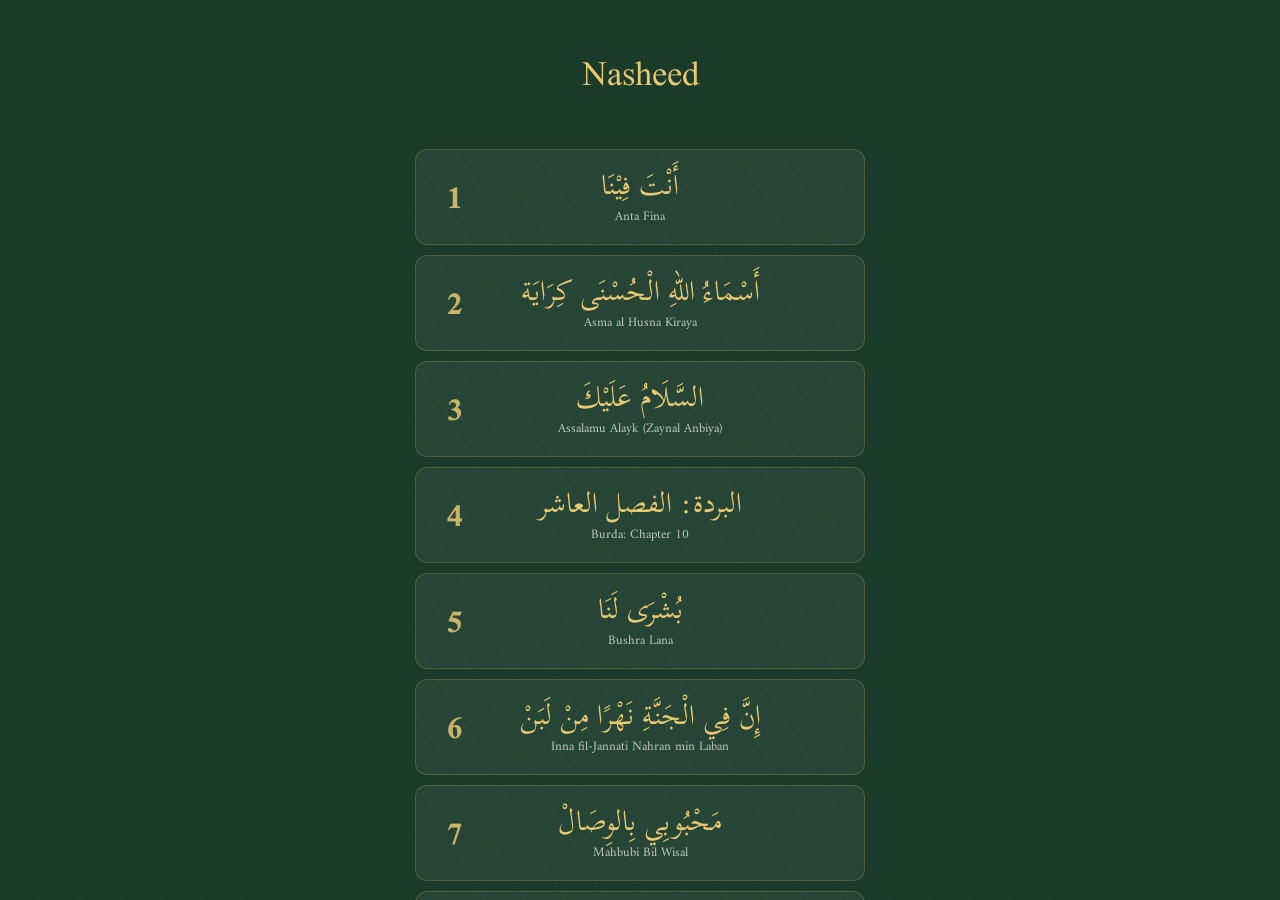
<file: index.html>
<!DOCTYPE html>
<html lang="sv">
<head>
  <meta charset="UTF-8" />
  <meta name="viewport" content="width=device-width, initial-scale=1.0, maximum-scale=1.0" />
  <title>Nasheed</title>
  <link rel="preload" href="js/fonts/amiri-v30-arabic_latin-regular.woff2" as="font" type="font/woff2" crossorigin>
  <link rel="preload" href="js/fonts/scheherazade-new-v21-arabic_latin-regular.woff2" as="font" type="font/woff2" crossorigin>
  <link rel="stylesheet" href="style.css" />
</head>

<body>
  <div id="home">
    <div class="header">
      <div class="title">Nasheed</div>
    </div>
    <div class="list" id="nasheedList"></div>
  </div>

  <div id="reader">
    <div class="topbar">
      <button class="back" onclick="goBack()"><!-- Symbolen för bakåt -->← Tillbaka</button>
      <div class="reader-title" id="readerTitle">Nasheed</div>
      <div class="controls">
        <button class="ctrl" onclick="toggleNight()">☾</button>
        <button class="ctrl" onclick="changeSize(-2)">A−</button>
        <button class="ctrl" onclick="changeSize(2)">A+</button>
        <button class="ctrl" id="toggle-tl">TL</button>
        <button class="ctrl" id="toggle-en">EN</button>
    </div>
    </div>
    <div class="content" id="content"></div>
  </div>
  <script type="module" src="js/app.js"></script>
</body>
</html>
</file>
<file: style.css>
@font-face {
    font-family: 'Amiri';
    src: url('js/fonts/amiri-v30-arabic_latin-regular.woff2') format('woff2');
    font-weight: 400;
    font-style: normal;
    font-display: swap;
  }
  @font-face {
    font-family: 'Amiri';
    src: url('js/fonts/amiri-v30-arabic_latin-700.woff2') format('woff2');
    font-weight: 700;
    font-style: normal;
    font-display: swap;
  }
  @font-face {
    font-family: 'Scheherazade New';
    src: url('js/fonts/scheherazade-new-v21-arabic_latin-regular.woff2') format('woff2');
    font-weight: 400;
    font-style: normal;
    font-display: swap;
  }
  @font-face {
    font-family: 'Scheherazade New';
    src: url('js/fonts/scheherazade-new-v21-arabic_latin-700.woff2') format('woff2');
    font-weight: 700;
    font-style: normal;
    font-display: swap;
  }
*{
    margin:0;
    padding:0;
    box-sizing:border-box;
  }
  
  :root{
    --green-dark:#1a3a2a;
    --green:#2d5a3d;
  
    --gold:#c9a84c;
    --gold-light:#e8c870;
  
    --cream:#f7f2e8;
  
    --text:#4d4333;
  }
  
  html,
  body{
    height:100%;
    overflow:hidden;
  
    font-family:'Amiri',serif;
  
    background:var(--green-dark);
  }
  
  body::before{
    content:'';
  
    position:fixed;
    inset:0;
  
    background-image:
      repeating-linear-gradient(
        60deg,
        transparent,
        transparent 34px,
        rgba(201,168,76,.04) 34px,
        rgba(201,168,76,.04) 35px
      );
  
    pointer-events:none;
  }
  
  
  #home{
    position:fixed;
    inset:0;
  
    display:flex;
    flex-direction:column;
  
    color:white;
  }
  
  .header{
    text-align:center;
  
    padding:34px 20px 18px;
  }
  
  .title{
    font-size:38px;
  
    font-family:'Scheherazade New',serif;
  
    color:var(--gold-light);
  }
  
  .subtitle{
    margin-top:4px;
  
    font-size:12px;
  
    opacity:.55;
  
    letter-spacing:2px;
    text-transform:uppercase;
  }
  
  .list{
    flex:1;
  
    overflow-y:auto;
  
    padding:20px;
  }
  
 /* KOMPAKTA KORT */
 .card {
    background: rgba(255, 255, 255, .06);
    border: 1px solid rgba(201, 168, 76, .25);
    border-radius: 12px; /* Något rundare men mindre */
    padding: 12px 16px;   /* Minskad padding */
    margin: 0 auto 10px;  /* Något tajtare avstånd mellan korten */
    cursor: pointer;
    transition: .15s;
    display: flex;
    align-items: center; 
    width: 90%;           /* Tar upp mer plats på bredden för att kompensera för höjden */
    max-width: 450px;
  }

  .card-num {
    font-size: 24px;      /* Mindre siffra */
    min-width: 40px;
    color: var(--gold-light);
    opacity: 0.8;
  }

  .card-titles {
    flex: 1;
    text-align: center;
    margin-right: 40px;   /* Balanserar ut siffran */
    display: flex;
    flex-direction: column;
    justify-content: center;
  }

  .card-ar {
    font-size: 20px;      /* Mindre arabisk text */
    direction: rtl;
    color: var(--gold-light);
    font-family: 'Scheherazade New', serif;
    line-height: 1.2;
    margin-bottom: 2px;
  }

  .card-en {
    font-size: 13px;      /* Mindre engelsk text */
    opacity: 0.7;
    line-height: 1.2;
  }
  
  .card:active{
    transform:scale(.98);
  }
  
  /* Stora siffran till vänster */
  .card-num {
    font-size: 34px;
    font-weight: bold;
    font-family: 'Scheherazade New', serif;
    color: var(--gold-light);
    min-width: 45px;
    text-align: center;
    opacity: 0.85;
  }
  
  /* Centrerar texterna i utrymmet till höger om siffran */
  .card-titles {
    flex: 1;
    width: 100%;
    display: flex;
    flex-direction: column;
    justify-content: center;
    text-align: center;
    margin-right: 45px; /* Skapar perfekt balans mot numret till vänster */
  }
  
  .card-ar{
    font-size:28px;
  
    text-align:center;
  
    direction:rtl;
  
    color:var(--gold-light);
  
    font-family:'Scheherazade New',serif;
    
    /* Förhindrar att långa ord spräcker kortets form */
    word-break: break-word; 
  }
  
  .card-en{
    margin-top:4px;
  
    text-align:center;
  
    opacity:.7;
    
    /* Förhindrar att långa ord spräcker kortets form */
    word-break: break-word;
  }
  
  /* READER */
  
  #reader{
    position:fixed;
    inset:0;
  
    background:var(--cream);
  
    display:flex;
    flex-direction:column;
  
    transform:translateY(20px);
  
    opacity:0;
  
    pointer-events:none;
  
    transition:.25s;
  }
  
  #reader.show{
    transform:none;
  
    opacity:1;
  
    pointer-events:auto;
  }
  
  .topbar{
    background:var(--green-dark);
  
    color:white;
  
    display:flex;
    align-items:center;
    justify-content:space-between;
  
    padding:12px 14px;
  
    border-bottom:2px solid var(--gold);
  }
  
  .back{
    background:none;
    border:none;
  
    color:var(--gold-light);
  
    font-size:17px;
  
    cursor:pointer;
  }
  
  .reader-title{
    color:var(--gold-light);
  
    font-size:18px;
  
    font-family:'Scheherazade New',serif;
  }
  
  .controls{
    display:flex;
    gap:6px;
  }
  
  .ctrl{
    width:34px;
    height:34px;
  
    border:none;
  
    border-radius:8px;
  
    background:rgba(255,255,255,.08);
  
    color:var(--gold-light);
  
    cursor:pointer;
  }
  
  /* CONTENT */
  
  .content{
    flex:1;
  
    overflow-y:auto;
  
    padding:28px 22px 80px;
  }
  
  .heading{
    text-align:center;
  
    margin-bottom:34px;
  }
  
  .heading-ar{
    font-size:38px;
  
    direction:rtl;
  
    color:var(--green-dark);
  
    font-family:'Scheherazade New',serif;
  }
  
  .heading-en{
    margin-top:4px;
  
    font-size:12px;
  
    letter-spacing:2px;
    text-transform:uppercase;
  
    color:#8a7d63;
  }
  
  .info{
    margin-top:10px;
  
    font-size:13px;
  
    color:#988a70;
  
    font-style:italic;
  }
  
  /* CHORUS */
  
  .chorus{
    background:rgba(201,168,76,.08);
  
    border:1px solid rgba(201,168,76,.2);
  
    border-radius:16px;
  
    padding:18px;
  
    margin-bottom:34px;
  
    text-align:center;
  }
  
  .chorus-label{
    font-size:11px;
  
    letter-spacing:2px;
  
    color:var(--gold);
  
    margin-bottom:12px;
  }
  
  /* VERSES */
  
  .verse{
    margin-bottom:38px;
  
    text-align:center;
  }
  
  .verse-number{
    margin-bottom:14px;
  
    font-size:11px;
  
    letter-spacing:2px;
  
    color:var(--gold);
  }
  
  .ar{
    font-family:'Scheherazade New',serif;
  
    direction:rtl;
  
    text-align:center;
  
    color:var(--green-dark);
  
    line-height:2.1;
  
    margin-bottom:14px;
  
    font-size:30px;
  }
  
  .tl{
    background:rgba(74,138,90,.08);
  
    border-radius:12px;
  
    padding:12px 14px;
  
    margin-bottom:12px;
  
    color:#6e7866;
  
    font-style:italic;
  
    line-height:1.9;
  
    font-size:16px;
  }
  
  .en{
    color:var(--text);
  
    line-height:1.9;
  
    max-width:700px;
  
    margin:0 auto;
  
    font-size:16px;
  }
  
  /* Night Mode */
  
  #reader.night{
    background:#101912;
  }
  
  #reader.night .content{
    background:#101912;
  }
  
  #reader.night .heading-ar,
  #reader.night .ar{
    color:#d3c18a;
  }
  
  #reader.night .heading-en,
  #reader.night .info{
    color:#8e7f60;
  }
  
  #reader.night .tl{
    background:rgba(201,168,76,.06);
  
    color:#95a084;
  }
  
  #reader.night .en{
    color:#a99a7d;
  }

  .hidden {
    display: none !important;
}

.ctrl.active {
    background: rgba(201, 168, 76, 0.3);
    border: 1px solid var(--gold);
}
</file>
